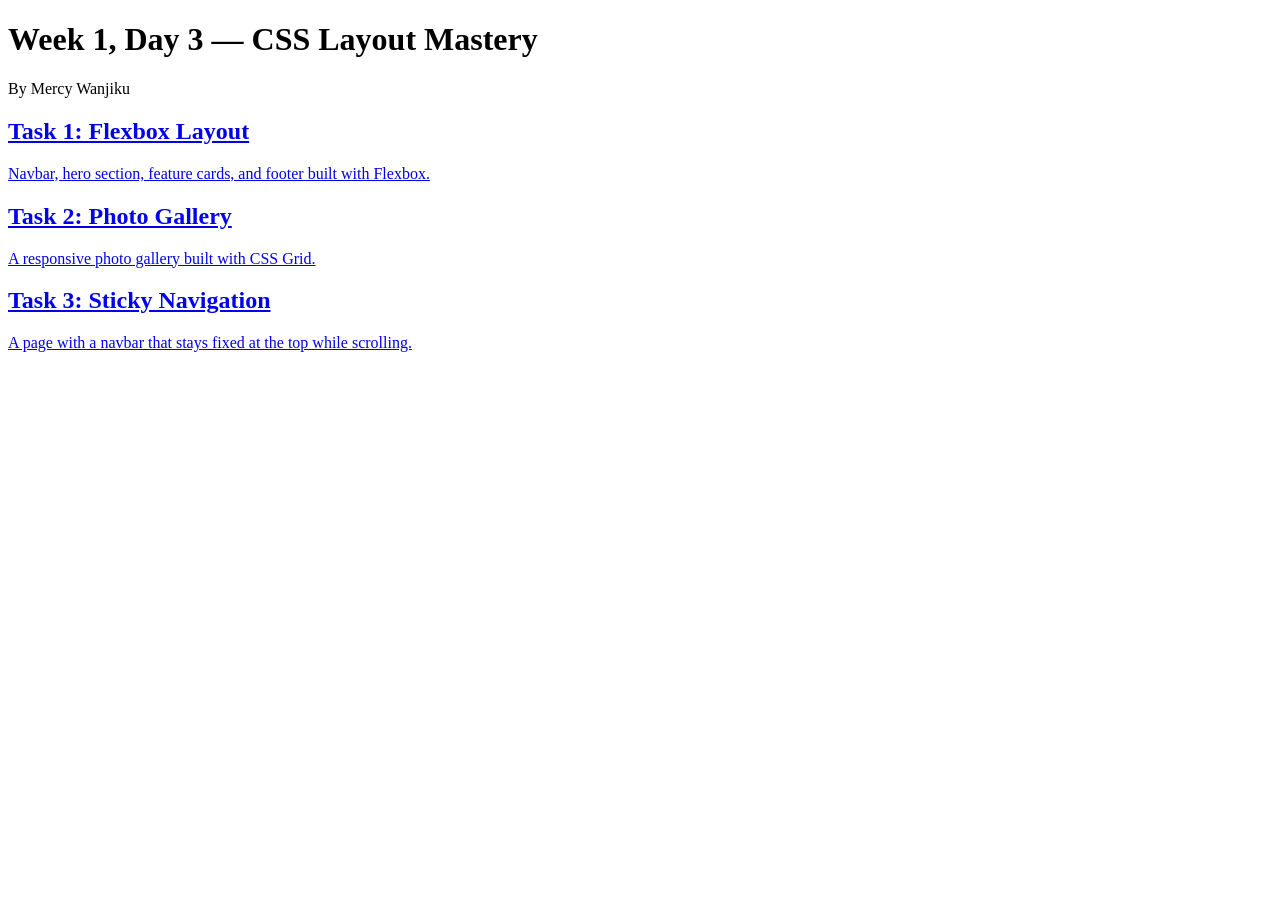
<file: index.html>
<!DOCTYPE html>
<html lang="en">
<head>
    <meta charset="UTF-8">
    <meta name="viewport" content="width=device-width, initial-scale=1.0">
    <title>FastSend Landing</title>
</head>

    <body>
  <header class="landing-header">
    <h1>Week 1, Day 3 — CSS Layout Mastery</h1>
    <p>By Mercy Wanjiku</p>
  </header>

  <main class="landing-links">
    <a class="landing-card" href="layout.html">
      <h2>Task 1: Flexbox Layout</h2>
      <p>Navbar, hero section, feature cards, and footer built with Flexbox.</p>
    </a>

    <a class="landing-card" href="gallery.html">
      <h2>Task 2: Photo Gallery</h2>
      <p>A responsive photo gallery built with CSS Grid.</p>
    </a>

    <a class="landing-card" href="sticky-nav.html">
      <h2>Task 3: Sticky Navigation</h2>
      <p>A page with a navbar that stays fixed at the top while scrolling.</p>
    </a>
  </main>
</body>
</html>
</file>
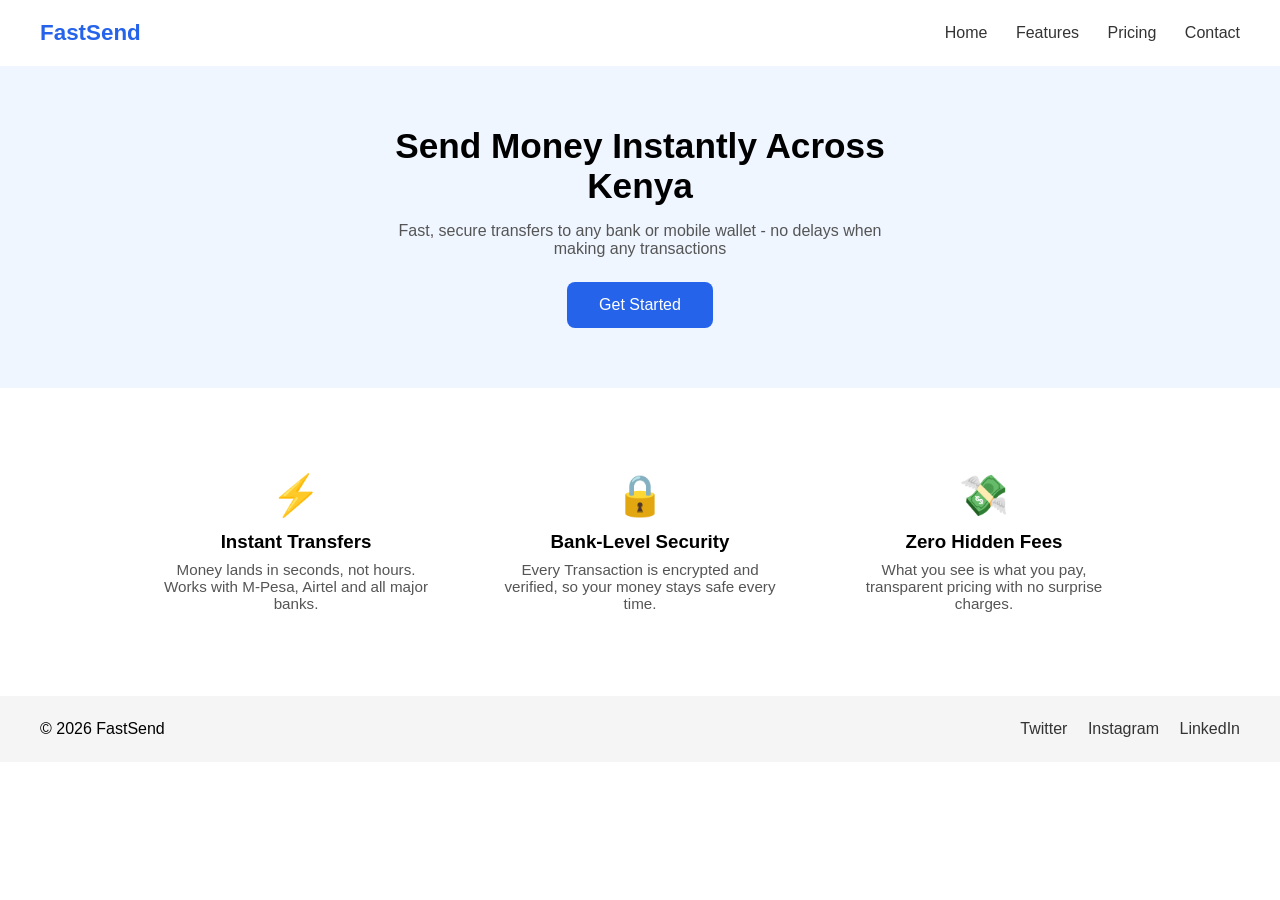
<file: layout.html>
<!DOCTYPE html>
<html lang="en">
<head>
    <meta charset="UTF-8">
    <meta name="viewport" content="width=device-width, initial-scale=1.0">
    <title>FastSend Landing Page</title>
    <link rel="stylesheet" href="styles.css">
</head>
<body>
    <nav class="navbar">
        <div class="logo">FastSend</div>
        <div class="nav-links">
            <a href="#">Home</a>
            <a href="#">Features</a>
            <a href="#">Pricing</a>
            <a href="#">Contact</a>
        </div>
    </nav>

    <section class="hero">
        <h1>Send Money Instantly Across Kenya</h1>
        <p>Fast, secure transfers to any bank or mobile wallet - no delays when making any transactions</p>
        <button class="cta-button">Get Started</button>
    </section>
    
    <section class="features">
        <div class="feature-card">
            <div class="feature-icon">&#9889;</div>
            <h3>Instant Transfers</h3>
            <p>Money lands in seconds, not hours. Works with M-Pesa, Airtel and all major banks.</p>
       </div>
       
       <div class="feature-card">
            <div class="feature-icon">&#128274;</div>
            <h3>Bank-Level Security</h3>
            <p>Every Transaction is encrypted and verified, so your money stays safe every time.</p>
        </div>

        <div class="feature-card">
            <div class="feature-icon">&#128184;</div>
            <h3>Zero Hidden Fees</h3>
            <p>What you see is what you pay, transparent pricing with no surprise charges.</p>

        </div>
    </section>

    <footer class="footer">
        <p>&copy; 2026 FastSend</p>
        <div class="social-links">
            <a href="#">Twitter</a>
            <a href="#">Instagram</a>
            <a href="#">LinkedIn</a>
        </div>
    </footer>
    
</body>
</html>
</file>
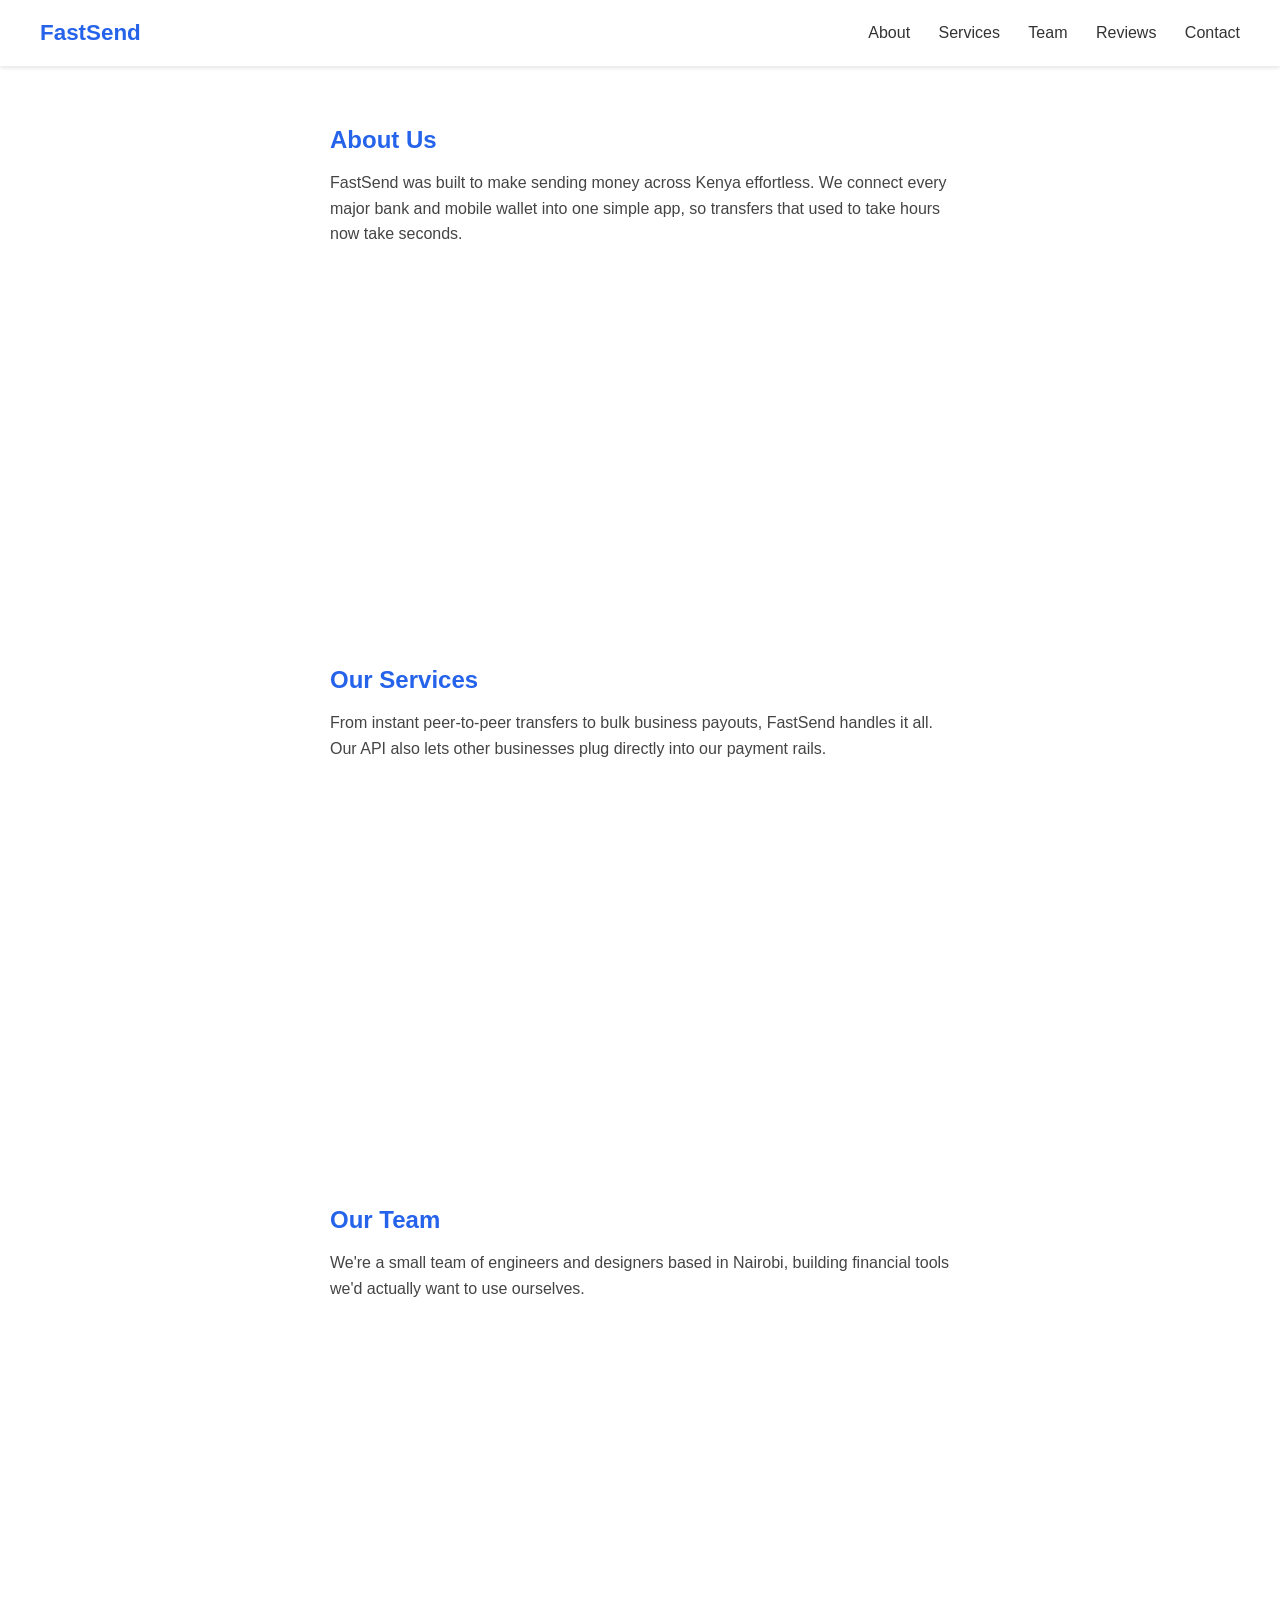
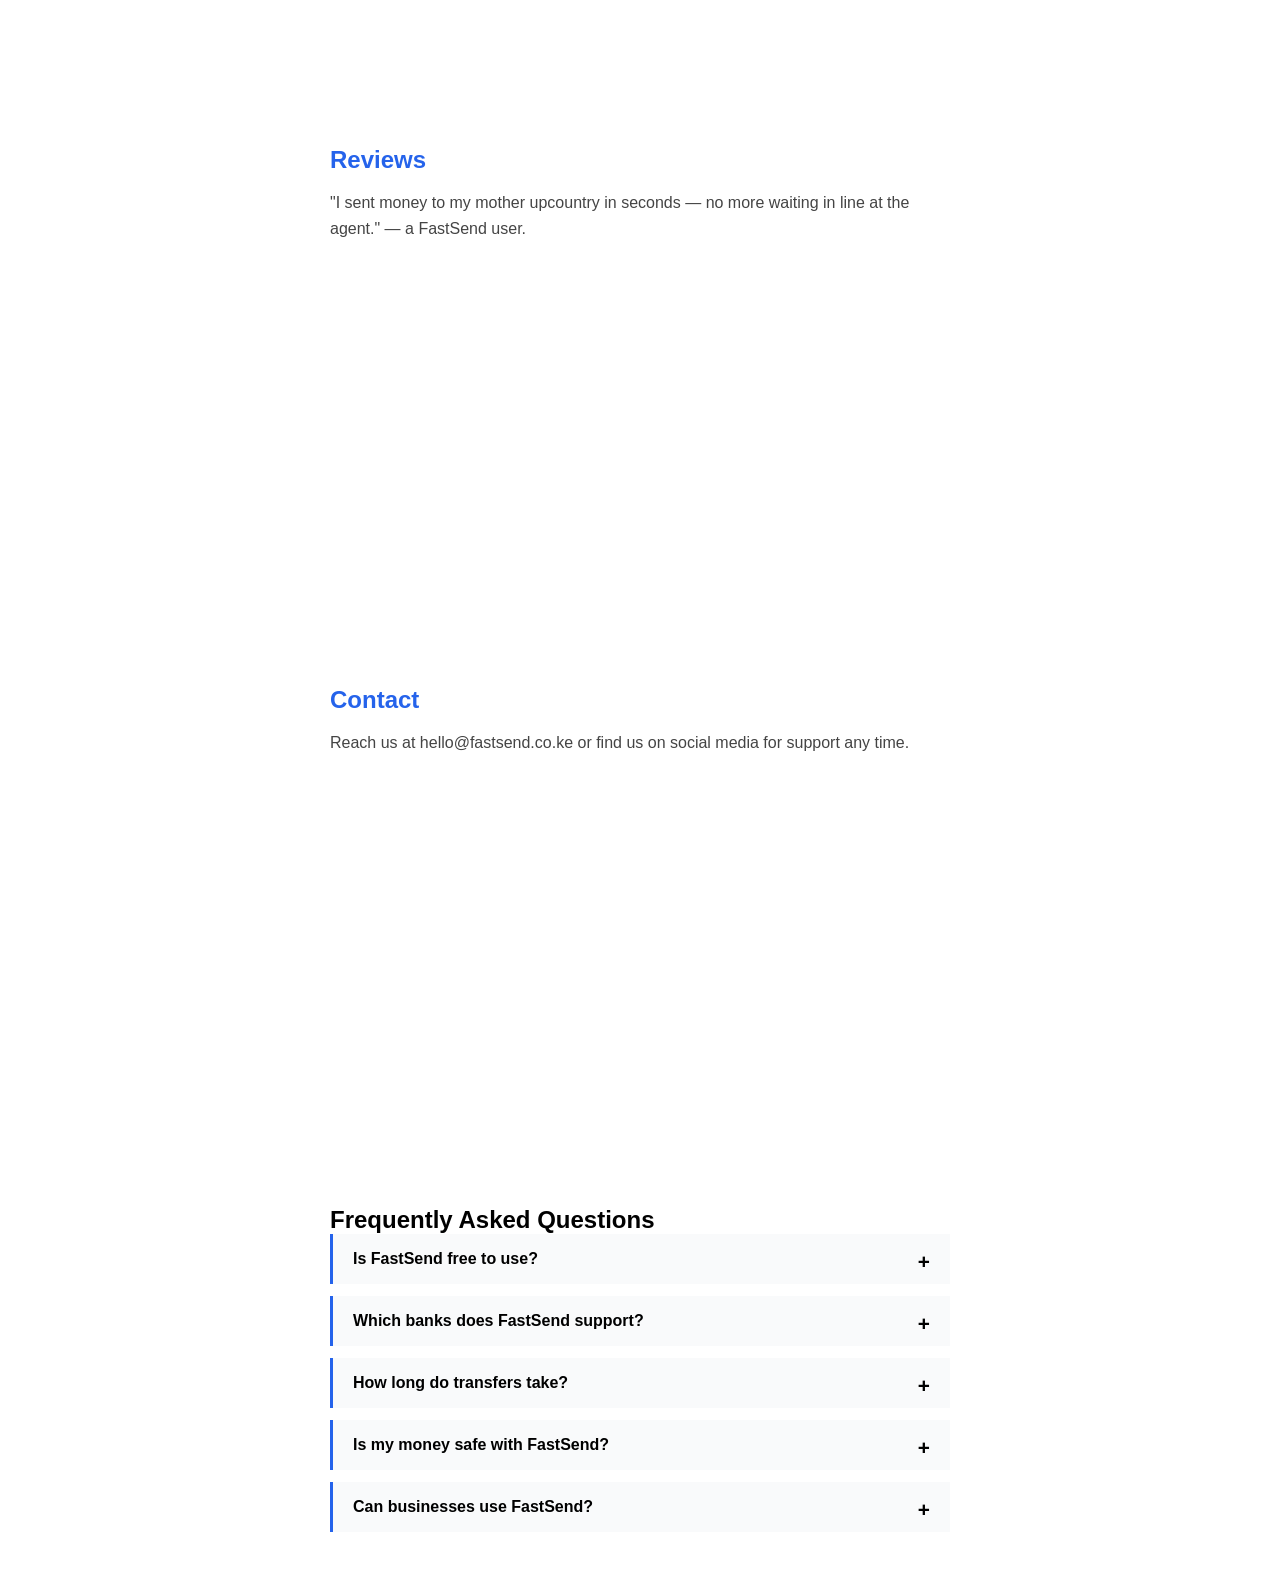
<file: sticky-nav.html>
<!DOCTYPE html>
<html lang="en">
<head>
    <meta charset="UTF-8">
    <meta name="viewport" content="width=device-width, initial-scale=1.0">
    <title>Sticky Nav Demo</title>
    <link rel="stylesheet" href="styles.css">
</head>
<body>

    <nav class="sticky-navbar">
        <div class="logo">FastSend</div>
        <div class="nav-links">
            <a href="#about">About</a>
            <a href="#services">Services</a>
            <a href="#team">Team</a>
            <a href="#reviews">Reviews</a>
            <a href="#contact">Contact</a>
        </div>
    </nav>

    <section id="about" class="content-section">
        <h2>About Us</h2>
        <p>FastSend was built to make sending money across Kenya effortless. We connect every major bank and mobile wallet into one simple app, so transfers that used to take hours now take seconds.</p>
    </section>

    <section id="services" class="content-section">
        <h2>Our Services</h2>
        <p>From instant peer-to-peer transfers to bulk business payouts, FastSend handles it all. Our API also lets other businesses plug directly into our payment rails.</p>
    </section>

    <section id="team" class="content-section">
        <h2>Our Team</h2>
        <p>We're a small team of engineers and designers based in Nairobi, building financial tools we'd actually want to use ourselves.</p>
    </section>

    <section id="reviews" class="content-section">
        <h2>Reviews</h2>
        <p>"I sent money to my mother upcountry in seconds — no more waiting in line at the agent." — a FastSend user.</p>
    </section>

    <section id="contact" class="content-section">
        <h2>Contact</h2>
        <p>Reach us at hello@fastsend.co.ke or find us on social media for support any time.</p>
    </section>

    <section class="faq-section">
    <h2>Frequently Asked Questions</h2>

    <details class="faq-item">
        <summary>Is FastSend free to use?</summary>
        <p>Yes — creating an account and receiving money is completely free. A small fee only applies to certain outgoing transfers.</p>
    </details>

    <details class="faq-item">
        <summary>Which banks does FastSend support?</summary>
        <p>We support all major Kenyan banks, plus M-Pesa and Airtel Money for mobile transfers.</p>
    </details>

    <details class="faq-item">
        <summary>How long do transfers take?</summary>
        <p>Most transfers complete in under 10 seconds. Bank transfers may occasionally take a few minutes during high traffic periods.</p>
    </details>

    <details class="faq-item">
        <summary>Is my money safe with FastSend?</summary>
        <p>Yes — all transactions are encrypted, and we never store your banking passwords on our servers.</p>
    </details>

    <details class="faq-item">
        <summary>Can businesses use FastSend?</summary>
        <p>Absolutely. Our API lets businesses integrate FastSend for bulk payouts and automated payments.</p>
    </details>
</section>

</body>
</html>
</file>
<file: styles.css>
* {
  box-sizing: border-box;
  margin: 0;
  padding: 0;
}

body {
  font-family: "Poppins", Arial, sans-serif;
}

/* Navbar: logo on far left, links on far right */
.navbar {
  display: flex;
  justify-content: space-between;
  align-items: center;
  padding: 20px 40px;
  background-color: #ffffff;
  box-shadow: 0 2px 4px rgba(0, 0, 0, 0.08);
}

.logo {
  font-size: 1.4rem;
  font-weight: bold;
  color: #2563eb;
}

.nav-links a {
  text-decoration: none;
  color: #333;
  margin-left: 24px;
}

.nav-links a:hover {
  color: #2563eb;
}

/* Hero: everything centred, both directions */
.hero {
  display: flex;
  flex-direction: column;
  align-items: center;
  justify-content: center;
  min-height: 300px;
  background-color: #eff6ff;
  text-align: center;
  padding: 60px 20px;
}

.hero h1 {
  font-size: 2.2rem;
  margin-bottom: 16px;
  max-width: 600px;
}

.hero p {
  color: #555;
  margin-bottom: 24px;
  max-width: 500px;
}

.cta-button {
  background-color: #2563eb;
  color: white;
  border: none;
  padding: 14px 32px;
  border-radius: 8px;
  font-size: 1rem;
  cursor: pointer;
}

.cta-button:hover {
  background-color: #1d4ed8;
}

/* Features: 3 equal cards in a row */
.features {
  display: flex;
  justify-content: center;
  gap: 24px;
  padding: 60px 40px;
  flex-wrap: wrap;
}

.feature-card {
  flex: 1;
  min-width: 250px;
  max-width: 320px;
  text-align: center;
  padding: 24px;
}

.feature-icon {
  font-size: 2.5rem;
  margin-bottom: 12px;
}

.feature-card h3 {
  margin-bottom: 8px;
}

.feature-card p {
  color: #555;
  font-size: 0.95rem;
}

/* Footer: spaced apart */
.footer {
  display: flex;
  justify-content: space-between;
  align-items: center;
  padding: 24px 40px;
  background-color: #f5f5f5;
}

.social-links a {
  text-decoration: none;
  color: #333;
  margin-left: 16px;
}

.gallery-header {
  text-align: center;
  padding: 40px 20px 20px 20px;
}

.gallery-header p {
  color: #555;
  margin-top: 8px;
}

.gallery-grid {
  display: grid;
  grid-template-columns: repeat(3, 1fr);
  gap: 16px;
  padding: 20px 40px 60px 40px;
}

.gallery-item img {
  width: 100%;
  height: 250px;
  object-fit: cover;
  border-radius: 8px;
}

.caption {
  text-align: center;
  margin-top: 8px;
  color: #555;
  font-size: 0.9rem;
}

/* Tablet: 2 columns */
@media (max-width: 1024px) {
  .gallery-grid {
    grid-template-columns: repeat(2, 1fr);
  }
}

/* Mobile: 1 column */
@media (max-width: 768px) {
  .gallery-grid {
    grid-template-columns: 1fr;
    padding: 20px;
  }
}

.sticky-navbar {
  position: sticky;
  top: 0;
  z-index: 100;
  display: flex;
  justify-content: space-between;
  align-items: center;
  padding: 20px 40px;
  background-color: #ffffff;
  box-shadow: 0 2px 4px rgba(0, 0, 0, 0.1);
}

.content-section {
  min-height: 60vh;
  padding: 60px 40px;
  max-width: 700px;
  margin: 0 auto;
}

.content-section h2 {
  margin-bottom: 16px;
  color: #2563eb;
}

.content-section p {
  color: #444;
  line-height: 1.6;
}

.faq-section {
  max-width: 700px;
  margin: 40px auto;
  padding: 0 40px;
}

.faq-item {
  border-left: 3px solid #2563eb;
  margin-bottom: 12px;
  background-color: #f9fafb;
}

.faq-item summary {
  padding: 16px 20px;
  cursor: pointer;
  font-weight: 600;
  list-style: none;
  position: relative;
  padding-right: 40px;
}

.faq-item summary::-webkit-details-marker {
  display: none;
}

.faq-item summary::after {
  content: "+";
  position: absolute;
  right: 20px;
  font-size: 1.3rem;
}

.faq-item[open] summary::after {
  content: "−";
}

.faq-item p {
  padding: 0 20px 16px 20px;
  color: #444;
}

.landing-header {
  text-align: center;
  padding: 40px 20px;
}

.landing-links {
  display: flex;
  flex-direction: column;
  gap: 16px;
  max-width: 600px;
  margin: 0 auto;
  padding: 0 20px 40px;
}

.landing-card {
  display: block;
  padding: 20px;
  border: 1px solid #ddd;
  border-radius: 8px;
  text-decoration: none;
  color: inherit;
}

.landing-card:hover {
  background-color: #f5f5f5;
}
</file>
